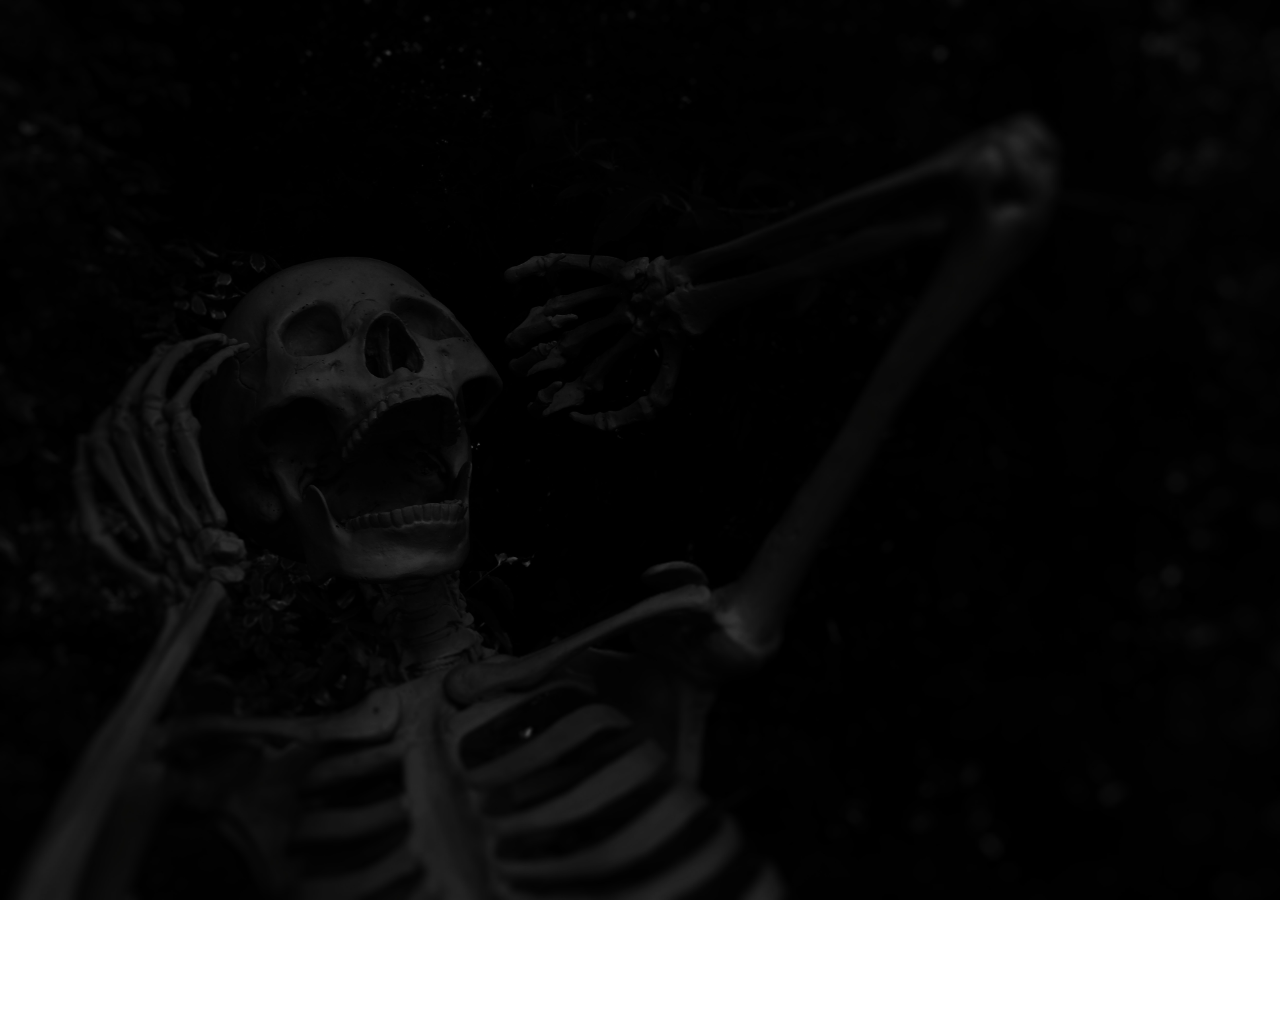
<file: index.html>
<html lang="en">

<head>
  <meta charset="UTF-8">
  <meta name="viewport" content="width=device-width, initial-scale=1.0">
  <title>Jargolin</title>
  <link rel="shortcut icon" href="img/cr.png" type="image/x-icon">
  <link href="https://cdn.jsdelivr.net/npm/bootstrap@5.3.2/dist/css/bootstrap.min.css" rel="stylesheet"
    integrity="sha384-T3c6CoIi6uLrA9TneNEoa7RxnatzjcDSCmG1MXxSR1GAsXEV/Dwwykc2MPK8M2HN" crossorigin="anonymous">
  <script src="https://cdn.jsdelivr.net/npm/bootstrap@5.3.2/dist/js/bootstrap.bundle.min.js"
    integrity="sha384-C6RzsynM9kWDrMNeT87bh95OGNyZPhcTNXj1NW7RuBCsyN/o0jlpcV8Qyq46cDfL"
    crossorigin="anonymous"></script>
  <script src="js/funciones.js"></script>
  <style>
    .bodyinicio {
      background: fixed url(img/skull.jpg);
      background-size: cover;


    }

    .calavera {
      margin-top: 15vh;
      background-image: url(img/jack-removebg-preview.png);
      background-repeat: no-repeat;
      background-size: cover;
      background-position: center;
      filter: brightness(30%);
      animation: saltar 1s infinite;
      transition: all 1s;
      border-radius: 100%;
    }

    @keyframes saltar {

      0% {
        margin-top: 15vh;
        filter: brightness(100%);
      }

      10% {
        filter: brightness(30%);
      }

      20% {
        filter: brightness(100%);
      }

      30% {
        margin-top: 12vh;
        filter: brightness(30%);
      }

      50% {
        margin-top: 15vh;
      }

    }

    @keyframes brillo {

      0% {

        filter: brightness(30%);
      }

      10% {
        filter: brightness(40%);
      }

      20% {
        filter: brightness(60%);
      }

      30% {

        filter: brightness(70%);
      }

      50% {
        filter: brightness(80%);
      }

      60% {
        filter: brightness(90%);
      }

      70% {
        filter: brightness(100%);
      }

    }

    @keyframes desvanecido {

0% {

  filter: blur(0px);
}



2% {
  filter: blur(20px);
}


4% {
  filter: blur(40px);
}

6% {
  filter: blur(60px);
}

8% {
  filter: blur(80px);
}
10% {
  filter: blur(100px);
}
12% {
  filter: blur(120px);
}
14%{
  filter: blur(140px);
}
16%{
  filter: blur(160px);
}


}
    



    .calavera:hover {
      animation: brillo 1s;
      filter: brightness(100%);
      rotate: 20deg;
      transform: scale(1.1);
    }

    
audio{
  visibility: hidden;
  position: fixed;
}
  </style>
</head>

<body class="bodyinicio">
  <audio id="audio" src="sonidos/Sonido risa malvada_ZZbo7eIbTCs.mp3" controls></audio>
  <div class="container pt-5 mt-5">

    <div class="container  h-50 w-50 calavera" onclick="entrar()"></div>
  </div>

</body>

</html>
</file>
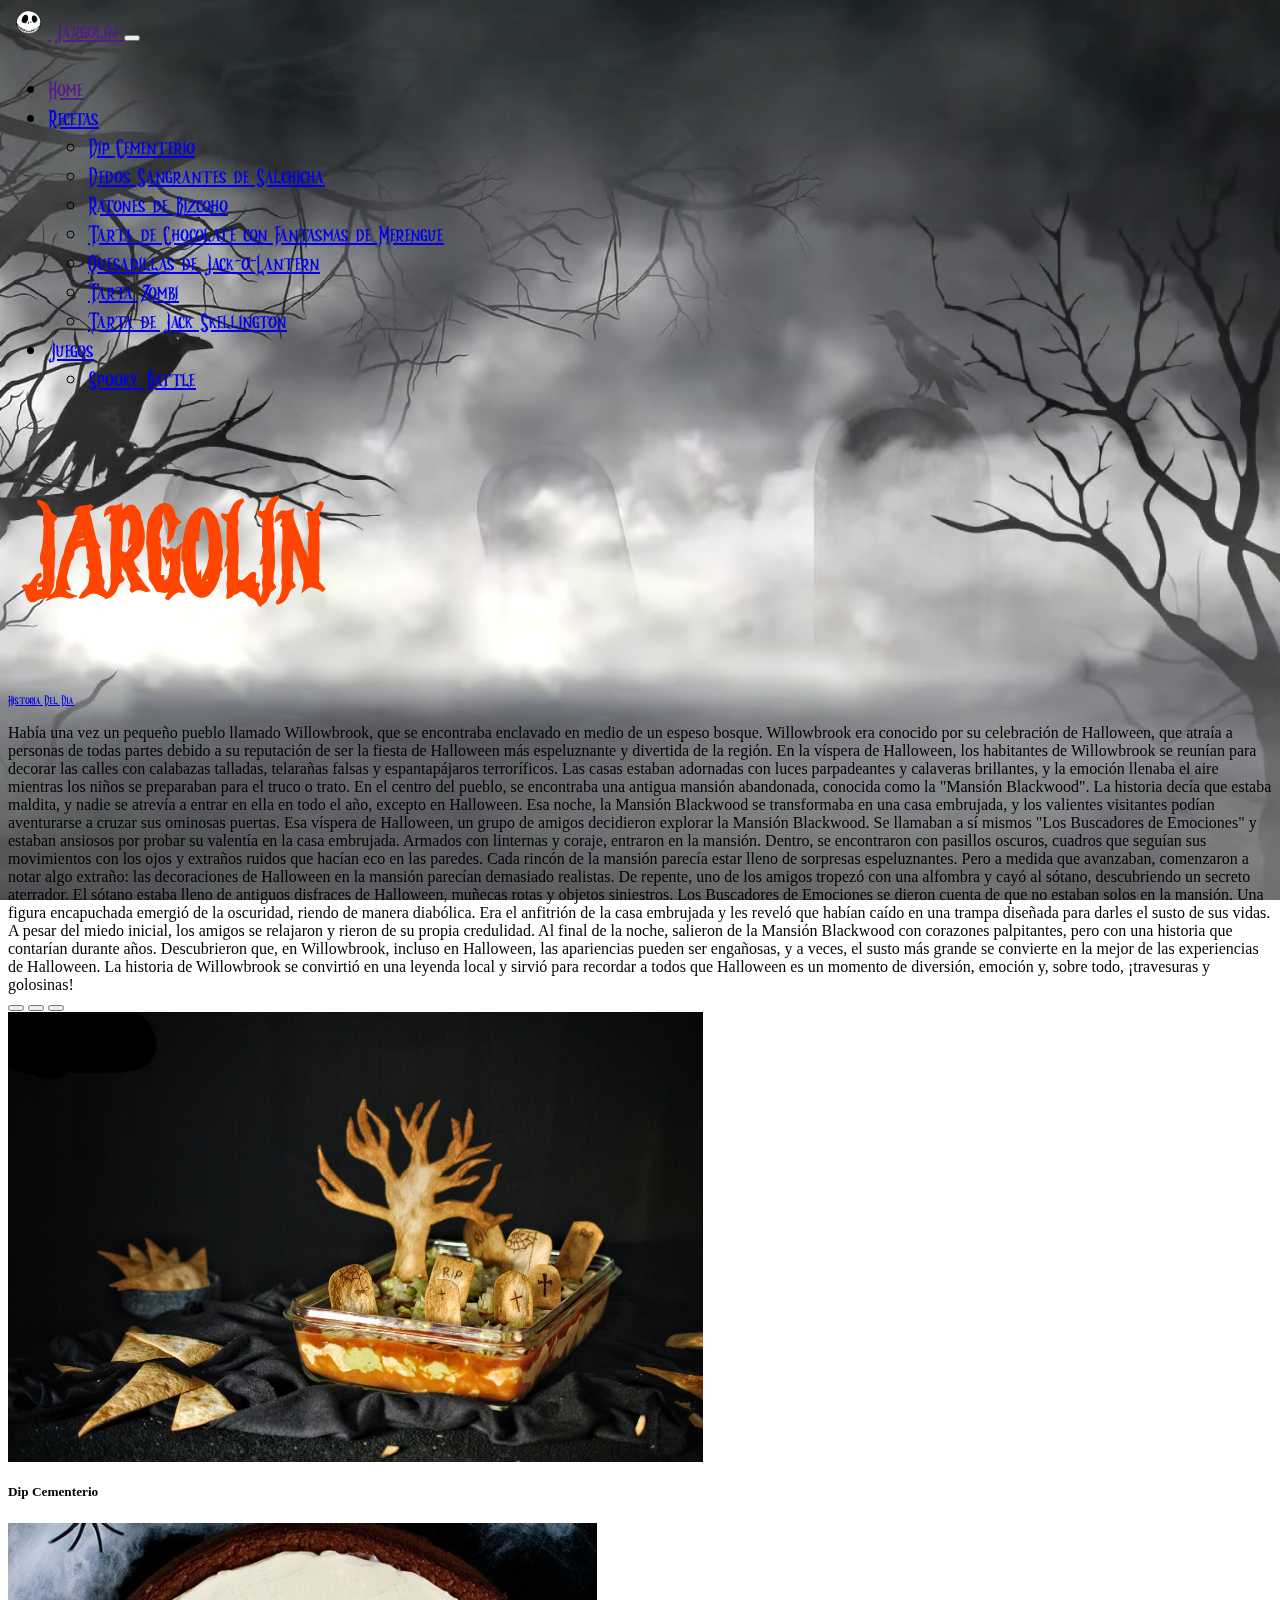
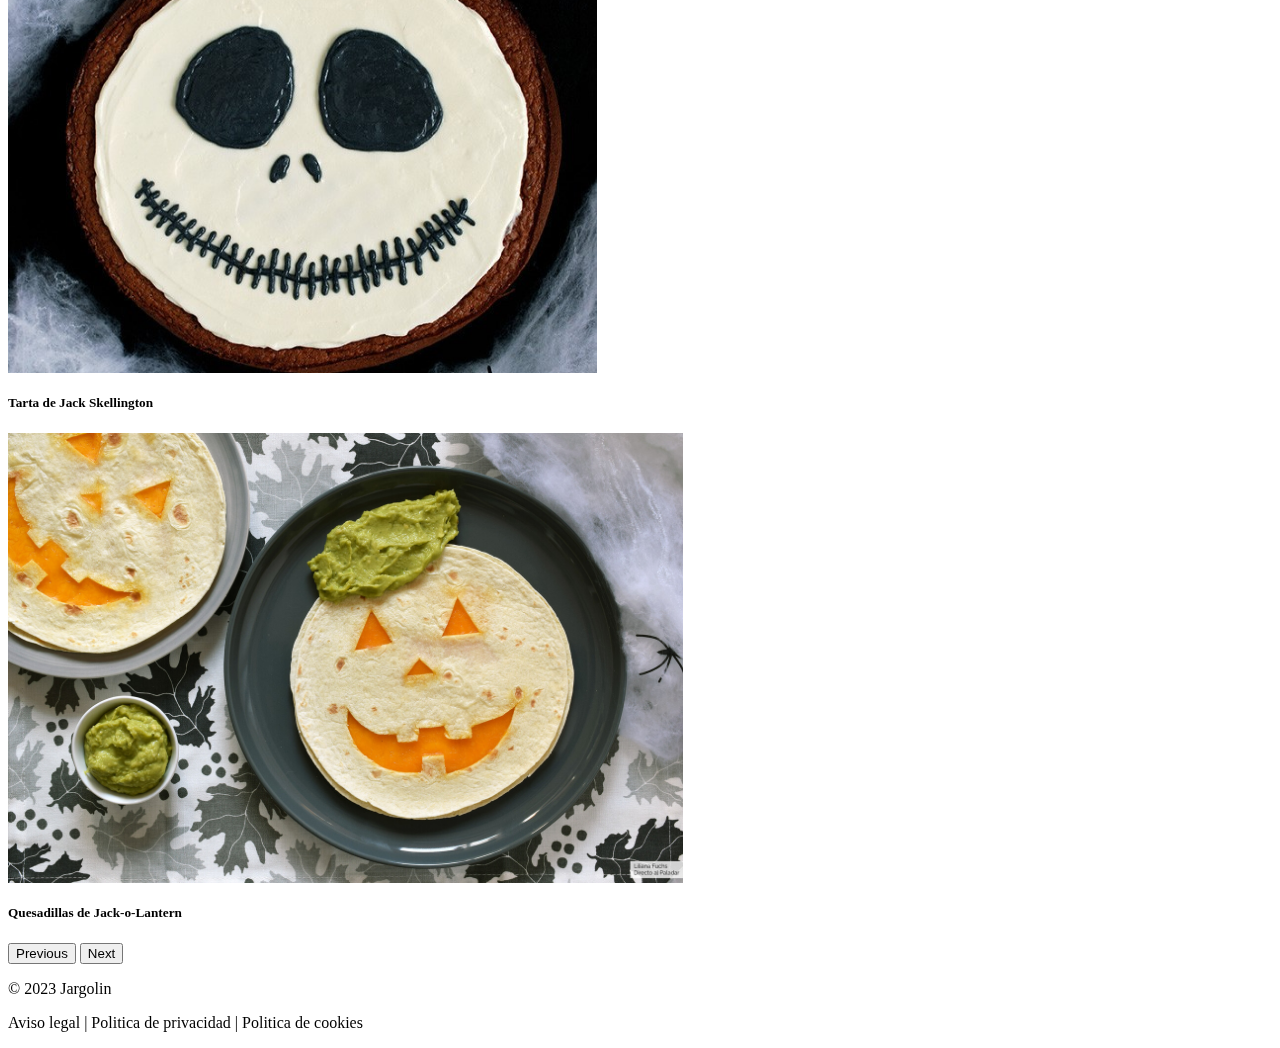
<file: html/index.html>
<html lang="en">

<head>
  <meta charset="UTF-8">
  <meta name="viewport" content="width=device-width, initial-scale=1.0">
  <title>Jargolin</title>
  <link rel="shortcut icon" href="../img/cr.png" type="image/x-icon">
  <link rel="stylesheet" href="../css/index.css">
  <link href="https://cdn.jsdelivr.net/npm/bootstrap@5.3.2/dist/css/bootstrap.min.css" rel="stylesheet"
    integrity="sha384-T3c6CoIi6uLrA9TneNEoa7RxnatzjcDSCmG1MXxSR1GAsXEV/Dwwykc2MPK8M2HN" crossorigin="anonymous">
  <script src="https://cdn.jsdelivr.net/npm/bootstrap@5.3.2/dist/js/bootstrap.bundle.min.js"
    integrity="sha384-C6RzsynM9kWDrMNeT87bh95OGNyZPhcTNXj1NW7RuBCsyN/o0jlpcV8Qyq46cDfL"
    crossorigin="anonymous"></script>
  <script src="../js/funciones.js"></script>
</head>

<body>
  <video src="../img/fondo.mp4" loop autoplay muted></video>
  <!-- Nav-->
  <nav class="navbar navbar-expand-lg bg-black navbar  border-bottom border-body fixed-top titulo1"
    data-bs-theme="dark">
    <div class="container-fluid ">
      <a class="navbar-brand " href="">
        <img src="../img/cr.png" alt="Logo" width="40" height="30" class="d-inline-block align-text-top">
        Jargolin
      </a>
      <button class="navbar-toggler" type="button" data-bs-toggle="collapse" data-bs-target="#navbarSupportedContent"
        aria-controls="navbarSupportedContent" aria-expanded="false" aria-label="Toggle navigation">
        <span class="navbar-toggler-icon"></span>
      </button>
      <div class="collapse navbar-collapse" id="navbarSupportedContent">
        <ul class="navbar-nav me-auto mb-2 mb-lg-0">
          <li class="nav-item">
            <a class="nav-link active" aria-current="page" href="">Home</a>
          </li>

          <li class="nav-item dropdown">
            <a class="nav-link dropdown-toggle" href="#" role="button" data-bs-toggle="dropdown" aria-expanded="false">
              Recetas
            </a>
            <ul class="dropdown-menu fs-5">
              <li><a class="dropdown-item" onclick="recetasmostrar()" href="#cementerio">Dip Cementerio</a></li>
              <li><a class="dropdown-item" onclick="recetasmostrar()" href="#dedos">Dedos Sangrantes de Salchicha</a>
              </li>
              <li><a class="dropdown-item" onclick="recetasmostrar()" href="#ratas">Ratones de Bizcoho</a></li>
              <li><a class="dropdown-item" onclick="recetasmostrar()" href="#tartachocolate">Tarta de Chocolate con
                  Fantasmas de Merengue</a>
              </li>
              <li><a class="dropdown-item" onclick="recetasmostrar()" href="#quesadillas">Quesadillas de Jack-o-Lantern</a></li>
              <li><a class=" dropdown-item" onclick="recetasmostrar()" href="##tartazombie">Tarta Zombi</a></li>
              <li><a class="dropdown-item" onclick="recetasmostrar()" href="#tartajack">Tarta de Jack Skellington</a>
              </li>
          </li>
        </ul>
        <li class="nav-item dropdown">
          <a class="nav-link dropdown-toggle " href="#" role="button" data-bs-toggle="dropdown" aria-expanded="false">
            Juegos
          </a>
          <ul class="dropdown-menu fs-5">
            <li><a class="dropdown-item" href="../zzJuego/Explicacion.html">Spooky Battle</a></li>
          </ul>
        </li>
      </div>
    </div>
  </nav>
  <!-- Nav-->





  <div class="titulo container-fluid mt-5 text-center">
    
      <h1 class="fff"> JARGOLIN</h1>
      </div>

  <div class="container-fluid contenido">

    <div class="container mb-3">
      <div class="row">

        <div class="col-2"></div>
        <div class="col-8  text-center">

          <p class="d-inline-flex gap-1  mt-4 text-bg-dark boton ">
            <a class="boton btn btn-warning fs-3 " data-bs-toggle="collapse" href="#collapseExample" role="button"
              aria-expanded="false" aria-controls="collapseExample">
              Historia Del Dia

            </a>
          </p>
        </div>
        <div class="col-2 "></div>

      </div>
      <div class="row">
        <div class="col-1"></div>
        <div class="col-10">
          <div class="collapse" id="collapseExample">
            <div class="card card-body text-center text-white text-bg-dark bg-opacity-75">
              Había una vez un pequeño pueblo llamado Willowbrook, que se encontraba enclavado en medio de un espeso
              bosque. Willowbrook era conocido por su celebración de Halloween, que atraía a personas de todas partes
              debido a su reputación de ser la fiesta de Halloween más espeluznante y divertida de la región.

              En la víspera de Halloween, los habitantes de Willowbrook se reunían para decorar las calles con calabazas
              talladas, telarañas falsas y espantapájaros terroríficos. Las casas estaban adornadas con luces
              parpadeantes
              y calaveras brillantes, y la emoción llenaba el aire mientras los niños se preparaban para el truco o
              trato.

              En el centro del pueblo, se encontraba una antigua mansión abandonada, conocida como la "Mansión
              Blackwood".
              La historia decía que estaba maldita, y nadie se atrevía a entrar en ella en todo el año, excepto en
              Halloween. Esa noche, la Mansión Blackwood se transformaba en una casa embrujada, y los valientes
              visitantes
              podían aventurarse a cruzar sus ominosas puertas.

              Esa víspera de Halloween, un grupo de amigos decidieron explorar la Mansión Blackwood. Se llamaban a sí
              mismos "Los Buscadores de Emociones" y estaban ansiosos por probar su valentía en la casa embrujada.
              Armados
              con linternas y coraje, entraron en la mansión.

              Dentro, se encontraron con pasillos oscuros, cuadros que seguían sus movimientos con los ojos y extraños
              ruidos que hacían eco en las paredes. Cada rincón de la mansión parecía estar lleno de sorpresas
              espeluznantes. Pero a medida que avanzaban, comenzaron a notar algo extraño: las decoraciones de Halloween
              en la mansión parecían demasiado realistas.

              De repente, uno de los amigos tropezó con una alfombra y cayó al sótano, descubriendo un secreto
              aterrador.
              El sótano estaba lleno de antiguos disfraces de Halloween, muñecas rotas y objetos siniestros. Los
              Buscadores de Emociones se dieron cuenta de que no estaban solos en la mansión.

              Una figura encapuchada emergió de la oscuridad, riendo de manera diabólica. Era el anfitrión de la casa
              embrujada y les reveló que habían caído en una trampa diseñada para darles el susto de sus vidas. A pesar
              del miedo inicial, los amigos se relajaron y rieron de su propia credulidad.

              Al final de la noche, salieron de la Mansión Blackwood con corazones palpitantes, pero con una historia
              que
              contarían durante años. Descubrieron que, en Willowbrook, incluso en Halloween, las apariencias pueden ser
              engañosas, y a veces, el susto más grande se convierte en la mejor de las experiencias de Halloween.

              La historia de Willowbrook se convirtió en una leyenda local y sirvió para recordar a todos que Halloween
              es
              un momento de diversión, emoción y, sobre todo, ¡travesuras y golosinas!
            </div>
          </div>
        </div>
        <div class="col-1 "></div>
      </div>
    </div>






    <div class="container ">
      <div class="row">
        <div class="col-2"></div>
        <div class="col-8">

          <div id="carouselExampleCaptions" class="carousel slide ">
            <div class="carousel-indicators">
              <button type="button" data-bs-target="#carouselExampleCaptions" data-bs-slide-to="0" class="active"
                aria-current="true" aria-label="Slide 1"></button>
              <button type="button" data-bs-target="#carouselExampleCaptions" data-bs-slide-to="1"
                aria-label="Slide 2"></button>
              <button type="button" data-bs-target="#carouselExampleCaptions" data-bs-slide-to="2"
                aria-label="Slide 3"></button>
            </div>
            <div class="carousel-inner fotos click" onclick="recetasmostrar()">
              <div class="carousel-item active">
                <img src="../img/cementerio.jpg" class="d-block w-100 recetasimg" alt="...">
                <div class="carousel-caption d-none d-md-block">
                  <h5 class="text-white">Dip Cementerio</h5>
                </div>
              </div>
              <div class="carousel-item fotos">
                <img src="../img/tarta_jack.jpg" class="d-block w-100 recetasimg" alt="...">
                <div class="carousel-caption d-none d-md-block text-dark">
                  <h5 class="text-dark">Tarta de Jack Skellington</h5>
                </div>
              </div>
              <div class="carousel-item fotos">
                <img src="../img/1366_2000 (1).jpg" class="d-block w-100 recetasimg" alt="...">
                <div class="carousel-caption d-none d-md-block">
                  <h5>Quesadillas de Jack-o-Lantern</h5>
                </div>
              </div>
            </div>
            <button class="carousel-control-prev" type="button" data-bs-target="#carouselExampleCaptions"
              data-bs-slide="prev">
              <span class="carousel-control-prev-icon" aria-hidden="true"></span>
              <span class="visually-hidden">Previous</span>
            </button>
            <button class="carousel-control-next" type="button" data-bs-target="#carouselExampleCaptions"
              data-bs-slide="next">
              <span class="carousel-control-next-icon" aria-hidden="true"></span>
              <span class="visually-hidden">Next</span>
            </button>
          </div>
        </div>
        <div class="col-2"></div>
      </div>
    </div>


  </div>

  <div class="container recetashalloween mt-5 align-items-center">
    <div class="row  mb-5 titulo1 text-bg-dark text-center ms-3 me-3"><h3 class="text-center">Recetas</h3></div>
    <div class="row mb-5">
      <div class="col-4  ps-0" id="buhos">
        <div class="card carta" id="tarjeta" >
          <img src="../img/buhos.jpg" class="card-img-top comidas" alt="...">
          <div class="card-body bg-dark text-whitebg-dark text-white">
            <h5 class="card-title">Buhos de oreo</h5>
            <p class="card-text">¡Descubre nuestros encantadores cupcakes de búho con decoración de Oreo! 
            <div class="accordion" id="accordionExample1">
              <div class="accordion-item">
                <h2 class="accordion-header">
                  <button class="accordion-button collapsed " id="textogrande" type="button" data-bs-toggle="collapse"
                    data-bs-target="#collapseThree1" aria-expanded="false" aria-controls="collapseThree1">
                    Ingredientes
                  </button>
                </h2>
                <div id="collapseThree1" class="accordion-collapse collapse" data-bs-parent="#accordionExample1">
                  <div class="accordion-body">
                    <strong>Para 12 unidades</strong>
                    <ul>
                      <li> Harina de repostería -> 100 g</li>
                      <li>Harina integral -> 80 g</li>
                      <li>Azúcar -> 140 g</li>  
                      <li>Cacao en polvo sin azúcar -> 20 g</li>  
                      <li>Café soluble descafeinado -> 5 g</li>  
                      <li>Sal -> 3 g</li>  
                      <li>Canela molida -> 2 g</li>  
                      <li>Bicarbonato sódico una cucharadita</li> 
                      <li>Esencia de vainilla -> 5 ml</li>  
                      <li>Vinagre de manzana -> 15 ml</li>
                      <li>Aceite de girasol -> 60 g</li>
                      <li>Leche o bebida vegetal -> 100 g</li>
                      <li>Agua -> 125 g</li>
                      <li>Galletas Oreo -> 8</li>
                      <li>Crema de cacao y avellanas o chocolate fundido</li>
                      <li>Virutas de chocolate</li>
                      <li>Medallones de chocolate de colores</li>
                      <li>Almendras</li>
                      <li>Semillas de girasol</li>
                    </ul>
                  </div>
                </div>
              </div>
            </div>
          </div>
        </div>
      </div>
      <div class="col-4 ps-0" id="cementerio">
        <div class="card" id="tarjeta" >
          <img src="../img/cementerio.jpg" class="card-img-top comidas" alt="...">
          <div class="card-body bg-dark text-white">
            <h5 class="card-title">Dip Cementerio</h5>
            <p class="card-text">¡Sorprende a tus sentidos con nuestros dips de nachos en forma de cementerio!</p>
            <div class="accordion" id="accordionExample">
              <div class="accordion-item">
                <h2 class="accordion-header">
                  <button class="accordion-button collapsed " id="textogrande" type="button" data-bs-toggle="collapse"
                    data-bs-target="#collapseThree" aria-expanded="false" aria-controls="collapseThree">
                    Ingredientes
                  </button>
                </h2>
                <div id="collapseThree" class="accordion-collapse collapse" data-bs-parent="#accordionExample">
                  <div class="accordion-body">
                    <strong>Para compartir</strong>
                      <ul> 
                      <li>Frijoles cocidos -> 260 g</li>
                      <li>Creme Fraiche o crema fresca -> 250 g</li>
                      <li>Sazonador para quesadillas , burritos o tacos -> 30 g</li>  
                      <li>Salsa Tabasco unas gotas</li>  
                      <li>Aguacate maduro -> 2</li>  
                      <li>Diente de ajo -> 1</li>  
                      <li>Mayonesa -> 30 g</li>  
                      <li> Salsa mexicana -> 315 g</li> 
                      <li>Lechuga iceberg -> 1</li>  
                      <li>Tortillas de trigo -> 2</li>
                    </ul>
                  </div>
                </div>
              </div>
            </div>
          </div>
        </div>
      </div>
      <div class="col-4 ps-0" id="dedos">
        <div class="card " id="tarjeta" >
          <img src="../img/dedos.jpg" class="card-img-top comidas" alt="...">
          <div class="card-body bg-dark text-white">
            <h5 class="card-title">Dedos sangrantes</h5>
            <p class="card-text">¿Te atreves a probar la sangre? Nuestros Dedos Sangrantes de Salchicha son el aperitivo perfecto</p>
            <div class="accordion" id="accordionExample">
              <div class="accordion-item">
                <h2 class="accordion-header">
                  <button class="accordion-button collapsed  "id="textogrande"  type="button" data-bs-toggle="collapse"
                    data-bs-target="#collapseThree2" aria-expanded="false" aria-controls="collapseThree2">
                    Ingredientes
                  </button>
                </h2>
                <div id="collapseThree2" class="accordion-collapse collapse" data-bs-parent="#accordionExample">
                  <div class="accordion-body">
                    <strong>Para 4 personas</strong>
                    <ul>
                      <li>Salchichas Frankfurt -> 1 paquete</li>
                      <li>Almendras laminadas</li>
                      <li>Ketchup</li>  
                    </ul>
                  </div>
                </div>
              </div>
            </div>
          </div>
        </div>
      </div>
    </div>
    <div class="row mb-5">
      <div class="col-4 ps-0" id="quesadillas">
        <div class="card" id="tarjeta" >
          <img src="../img/1366_2000 (1).jpg" class="card-img-top comidas" alt="...">
          <div class="card-body bg-dark text-white">
            <h5 class="card-title">Quesadillas de Jack</h5>
            <p class="card-text">¡Ilumina tu paladar con nuestras Quesadillas </p>
            <div class="accordion" id="accordionExample">
              <div class="accordion-item">
                <h2 class="accordion-header">
                  <button class="accordion-button collapsed " id="textogrande" type="button" data-bs-toggle="collapse"
                    data-bs-target="#collapseThree3" aria-expanded="false" aria-controls="collapseThree3">
                    Ingredientes
                  </button>
                </h2>
                <div id="collapseThree3" class="accordion-collapse collapse" data-bs-parent="#accordionExample">
                  <div class="accordion-body">
                    <strong>Para 2 personas</strong>
                    <ul>
                      <li>Tortillas de harina -> 4</li>
                      <li>Queso Cheddar rallado</li>
                      <li>Aceite de oliva virgen extra para engrasar la sartén</li>  
                      <li>Guacamole casero para servir</li>
                    </ul>
                  </div>
                </div>
              </div>
            </div>
          </div>
        </div>
      </div>
      <div class="col-4 ps-0" id="ratas">
        <div class="card" id="tarjeta" >
          <img src="../img/ratas.jpg" class="card-img-top comidas" alt="...">
          <div class="card-body bg-dark text-white">
            <h5 class="card-title">Ratas</h5>
            <p class="card-text">Ratas totalmente escalofriantes para las reuniones de halloween </p>
            <div class="accordion" id="accordionExample">
              <div class="accordion-item">
                <h2 class="accordion-header">
                  <button class="accordion-button collapsed " id="textogrande" type="button" data-bs-toggle="collapse"
                    data-bs-target="#collapseThree4" aria-expanded="false" aria-controls="collapseThree4">
                    Ingredientes
                  </button>
                </h2>
                <div id="collapseThree4" class="accordion-collapse collapse" data-bs-parent="#accordionExample">
                  <div class="accordion-body">
                    <strong>Para 8 Ratones</strong>
                    <ul>
                      <li>Chocolate con leche -> 50 g</li>
                      <li>Galletas Oreo o similares -> 300 g</li>
                      <li>Crême frâiche o nata espesa -> 100 ml</li>  
                      <li>Almendras</li>  
                      <li>Bolitas de azúcar</li>  
                      <li>Regaliz negro para la decoración</li>  
                    </ul>
                  </div>
                </div>
              </div>
            </div>
          </div>
        </div>
      </div>
      <div class="col-4 ps-0" id="tartajack">
        <div class="card" id="tarjeta" >
          <img src="../img/tarta_jack.jpg" class="card-img-top comidas" alt="...">
          <div class="card-body bg-dark text-white">
            <h5 class="card-title">Tarta de Jack Skellington</h5>
            <p class="card-text">!Muere del delicioso sabor con la tarta de jack¡</p>
            <div class="accordion" id="accordionExample">
              <div class="accordion-item">
                <h2 class="accordion-header">
                  <button class="accordion-button collapsed " id="textogrande" type="button" data-bs-toggle="collapse"
                    data-bs-target="#collapseThree5" aria-expanded="false" aria-controls="collapseThree5">
                    Ingredientes
                  </button>
                </h2>
                <div id="collapseThree5" class="accordion-collapse collapse" data-bs-parent="#accordionExample">
                  <div class="accordion-body">
                    <strong>Para 1 unidades</strong> 
                    <ul>
                      <li>Harina de repostería -> 70 g</li>
                      <li>Cacao en polvo -> 25 g</li>
                      <li>Sal una pizca</li>  
                      <li>Mantequilla sin sal -> 75</li>  
                      <li>Esencia de vainilla -> 2 ml</li>  
                      <li>Azúcar -> 75 g</li>  
                      <li>Queso crema -> 200 g</li>  
                      <li>Azúcar glasé -> 50 g</li> 
                      <li>Colorante alimentario negro</li>  
                    </ul>
                  </div>
                </div>
              </div>
            </div>
          </div>
        </div>
      </div>
    </div>
    <div class="row mb-5">
      <div class="col-4 ps-0" id="tartazombie">
        <div class="card " id="tarjeta" >
          <img src="../img/tarta_zombie.jpg" class="card-img-top comidas" alt="...">
          <div class="card-body bg-dark text-white">
            <h5 class="card-title">Tarta Zombie</h5>
            <p class="card-text">Una tarta totalmente sedienta de comerte, cometela antes que ella a ti</p>
            <div class="accordion" id="accordionExample">
              <div class="accordion-item">
                <h2 class="accordion-header">
                  <button class="accordion-button collapsed " id="textogrande" type="button" data-bs-toggle="collapse"
                    data-bs-target="#collapseThree6" aria-expanded="false" aria-controls="collapseThree6">
                    Ingredientes
                  </button>
                </h2>
                <div id="collapseThree6" class="accordion-collapse collapse" data-bs-parent="#accordionExample">
                  <div class="accordion-body">
                    <strong> Para 6 personas</strong> 
                    <ul>
                      <li>Masa o pasta brisa -> 2 láminas</li>
                      <li>Mermelada de fresa -> 1 bote</li>
                      <li>Yema de huevo -> 1</li>  
                    </ul>
                  </div>
                </div>
              </div>
            </div>
          </div>
        </div>

      </div>

      <div class="col-4 ps-0" id="tartachocolate">
        <div class="card" id="tarjeta" >
          <img src="../img/fantasmas.jpg" class="card-img-top comidas" alt="...">
          <div class="card-body bg-dark text-white">
            <h5 class="card-title">Tarta de chocolate</h5>
            <p class="card-text">Tenebrosos y espeluznantes fantasma en tu interior pruebalo</p>
            <div class="accordion" id="accordionExample">
              <div class="accordion-item">
                <h2 class="accordion-header">
                  <button class="accordion-button collapsed " id="textogrande" type="button" data-bs-toggle="collapse"
                    data-bs-target="#collapseThree7" aria-expanded="false" aria-controls="collapseThree7">
                    Ingredientes
                  </button>
                </h2>
                <div id="collapseThree7" class="accordion-collapse collapse" data-bs-parent="#accordionExample">
                  <div class="accordion-body">
                    <strong>Para 6 personas</strong> 
                    <ul>
                    <li>Mantequilla -> 115 g</li>
                    <li>Azúcar -> 150 g</li>
                    <li>Azúcar moreno -> 60 g</li>
                    <li>Huevos -> 3</li>
                    <li>Harina de repostería -> 120 g</li>
                    <li>Chocolate negro troceado -> 140 g</li>
                    <li>Cacao en polvo (sin azúcar) cucharadas -> 2</li>
                    <li>Chocolate negro troceado (para la ganache) -> 200 g</li>
                    <li>Nata líquida para montar (para la ganache) > 200 g</li>
                    <li>Clara de huevo (para los fantasmas) -> 4</li>
                    <li>Azúcar (para los fantasmas) -> 200 g</li>
                    <li>Cremor tártaro cucharadita (para los fantasmas) -> 0.25</li>
                    <li>Perlas de chocolate (para los fantasmas)</li>
                    </ul>
                  </div>
                </div>
              </div>
            </div>
          </div>
        </div>

      </div>



    </div>
    <div class="container text-center mb-5 titulo1 text-bg-dark">. . .</div>
  </div>

    <div class="container-fluid text-white text-center mt-5">
      <div class="row"></div>
      <div class="row">
        <P> © 2023 Jargolin</P>
        <p>Aviso legal | Politica de privacidad | Politica de cookies</p>
      </div>
    </div>
    

</body>

</html>
</file>
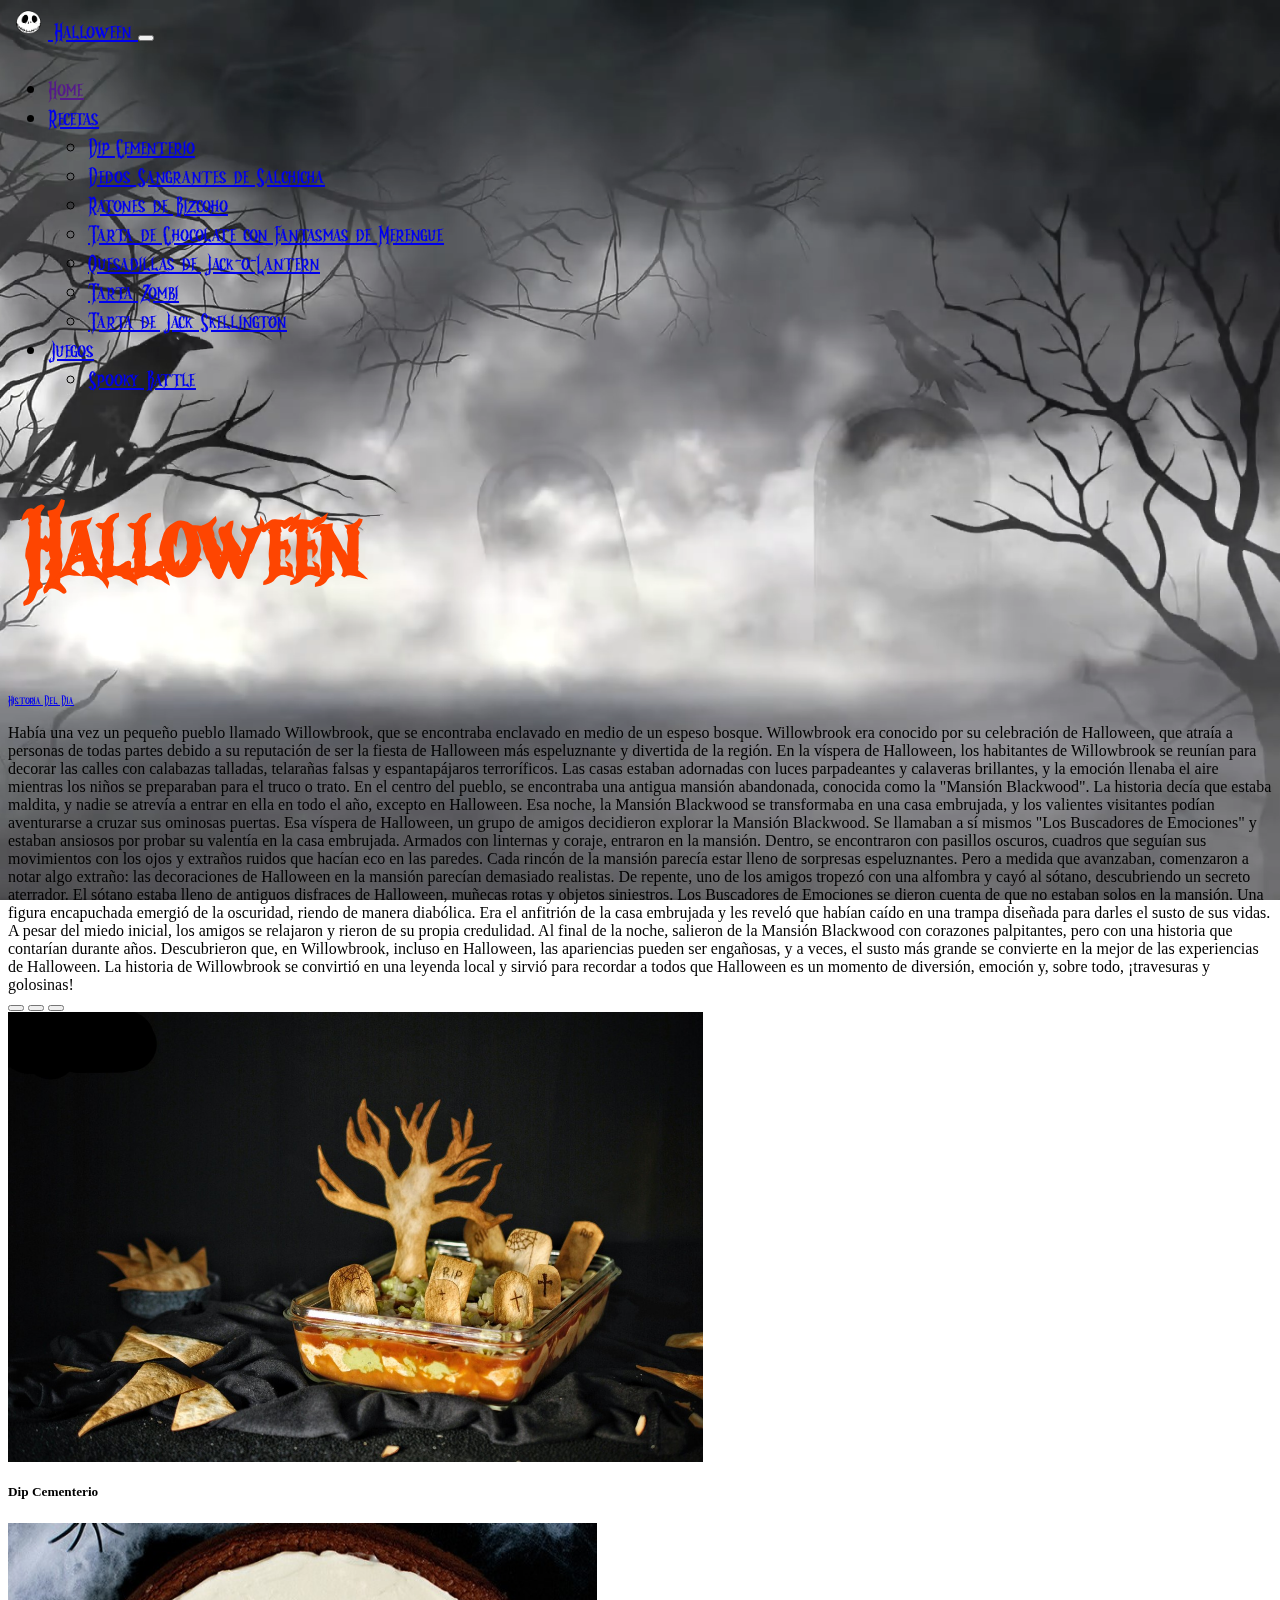
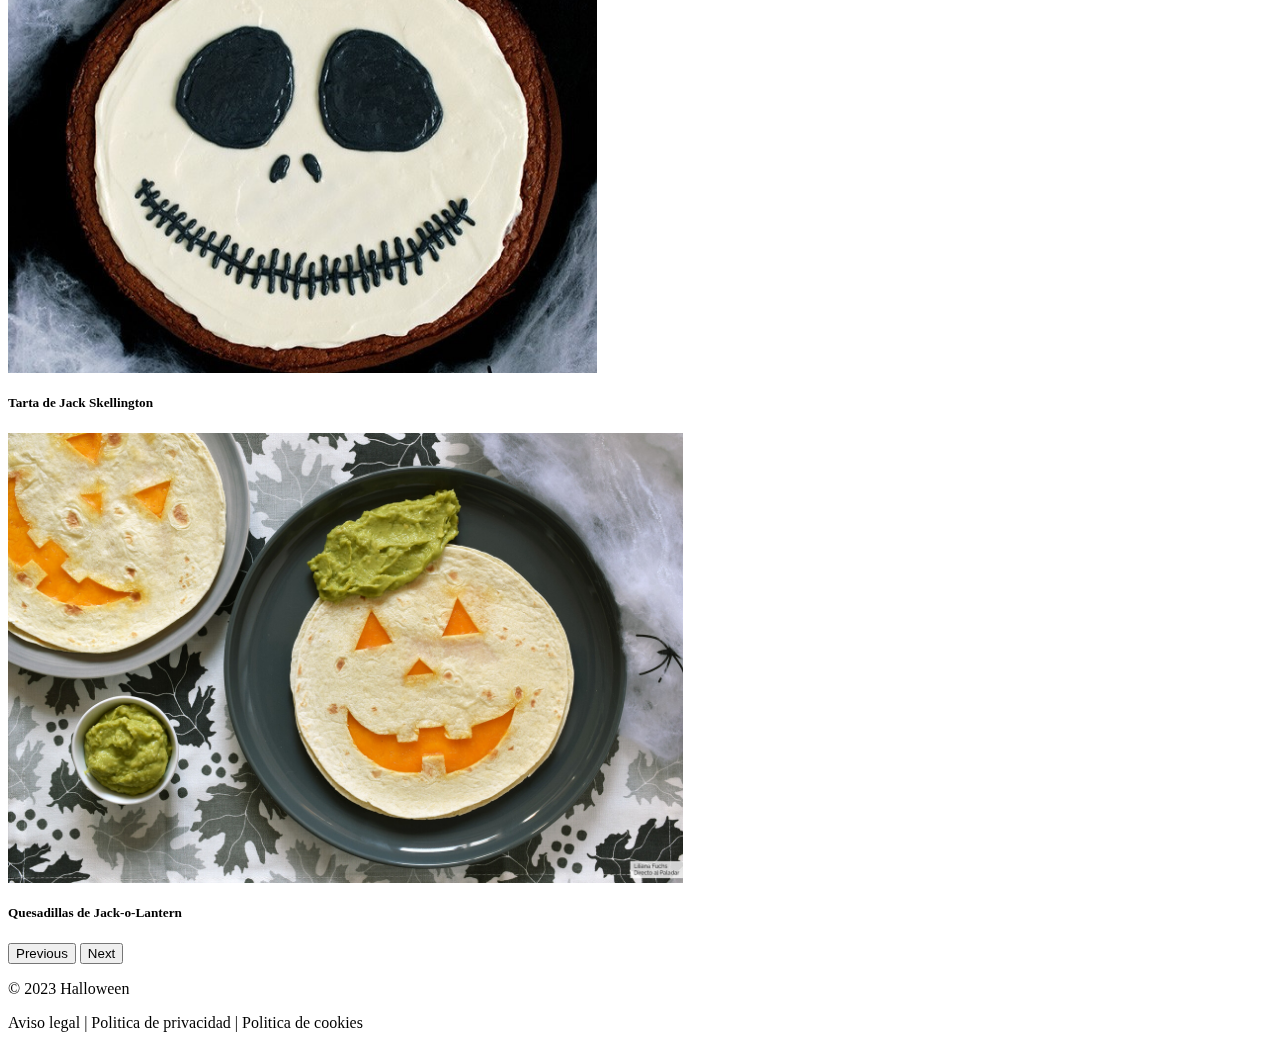
<file: html/inicio.html>
<html lang="en">

<head>
  <meta charset="UTF-8">
  <meta name="viewport" content="width=device-width, initial-scale=1.0">
  <title>Halloween</title>
  <link rel="shortcut icon" href="../img/cr.png" type="image/x-icon">
  <link rel="stylesheet" href="../css/index.css">
  <link href="https://cdn.jsdelivr.net/npm/bootstrap@5.3.2/dist/css/bootstrap.min.css" rel="stylesheet"
    integrity="sha384-T3c6CoIi6uLrA9TneNEoa7RxnatzjcDSCmG1MXxSR1GAsXEV/Dwwykc2MPK8M2HN" crossorigin="anonymous">
  <script src="https://cdn.jsdelivr.net/npm/bootstrap@5.3.2/dist/js/bootstrap.bundle.min.js"
    integrity="sha384-C6RzsynM9kWDrMNeT87bh95OGNyZPhcTNXj1NW7RuBCsyN/o0jlpcV8Qyq46cDfL"
    crossorigin="anonymous"></script>
  <script src="../js/funciones.js"></script>
</head>

<body onload="musica()">
  <audio id="audio" src="../sonidos/Michael Myers Theme Halloween (RINGTONE)_wxxbXEphAjw.mp3" controls loop></audio>
  <video src="../img/fondo.mp4" loop autoplay muted></video>
  <!-- Nav -->
  <nav class="navbar navbar-expand-lg bg-black navbar  border-bottom border-body fixed-top titulo1"
    data-bs-theme="dark">
    <div class="container-fluid ">
      <a class="navbar-brand " href="../index.html">
        <img src="../img/cr.png" alt="Logo" width="40" height="30" class="d-inline-block align-text-top">
        Halloween
      </a>
      <button class="navbar-toggler" type="button" data-bs-toggle="collapse" data-bs-target="#navbarSupportedContent"
        aria-controls="navbarSupportedContent" aria-expanded="false" aria-label="Toggle navigation">
        <span class="navbar-toggler-icon"></span>
      </button>
      <div class="collapse navbar-collapse" id="navbarSupportedContent">
        <ul class="navbar-nav me-auto mb-2 mb-lg-0">
          <li class="nav-item">
            <a class="nav-link active" aria-current="page" href="">Home</a>
          </li>

          <li class="nav-item dropdown">
            <a class="nav-link dropdown-toggle" href="#" role="button" data-bs-toggle="dropdown" aria-expanded="false">
              Recetas
            </a>
            <ul class="dropdown-menu fs-5">
              <li><a class="dropdown-item" onclick="recetasmostrar()" href="#cementerio">Dip Cementerio</a></li>
              <li><a class="dropdown-item" onclick="recetasmostrar()" href="#dedos">Dedos Sangrantes de Salchicha</a>
              </li>
              <li><a class="dropdown-item" onclick="recetasmostrar()" href="#ratas">Ratones de Bizcoho</a></li>
              <li><a class="dropdown-item" onclick="recetasmostrar()" href="#tartachocolate">Tarta de Chocolate con
                  Fantasmas de Merengue</a>
              </li>
              <li><a class="dropdown-item" onclick="recetasmostrar()" href="#quesadillas">Quesadillas de Jack-o-Lantern</a></li>
              <li><a class=" dropdown-item" onclick="recetasmostrar()" href="##tartazombie">Tarta Zombi</a></li>
              <li><a class="dropdown-item" onclick="recetasmostrar()" href="#tartajack">Tarta de Jack Skellington</a>
              </li>
          </li>
        </ul>
        <li class="nav-item dropdown">
          <a class="nav-link dropdown-toggle " href="#" role="button" data-bs-toggle="dropdown" aria-expanded="false">
            Juegos
          </a>
          <ul class="dropdown-menu fs-5">
            <li><a class="dropdown-item" href="../zzJuego/Explicacion.html">Spooky Battle</a></li>
          </ul>
        </li>
      </div>
    </div>
  </nav>
  <!-- Nav-->





  <div class="titulo container-fluid mt-5 text-center">
    
      <h1 class="fff"> Halloween</h1>
      </div>

  <div class="container-fluid contenido">

    <div class="container mb-3">
      <div class="row">

        <div class="col-2"></div>
        <div class="col-8  text-center">

          <p class="d-inline-flex gap-1  mt-4 text-bg-dark boton ">
            <a class="boton btn btn-warning fs-3 " data-bs-toggle="collapse" href="#collapseExample" role="button"
              aria-expanded="false" aria-controls="collapseExample">
              Historia Del Dia

            </a>
          </p>
        </div>
        <div class="col-2 "></div>

      </div>
      <div class="row">
        <div class="col-1"></div>
        <div class="col-10">
          <div class="collapse" id="collapseExample">
            <div class="card card-body text-center text-white text-bg-dark bg-opacity-75">
              Había una vez un pequeño pueblo llamado Willowbrook, que se encontraba enclavado en medio de un espeso
              bosque. Willowbrook era conocido por su celebración de Halloween, que atraía a personas de todas partes
              debido a su reputación de ser la fiesta de Halloween más espeluznante y divertida de la región.

              En la víspera de Halloween, los habitantes de Willowbrook se reunían para decorar las calles con calabazas
              talladas, telarañas falsas y espantapájaros terroríficos. Las casas estaban adornadas con luces
              parpadeantes
              y calaveras brillantes, y la emoción llenaba el aire mientras los niños se preparaban para el truco o
              trato.

              En el centro del pueblo, se encontraba una antigua mansión abandonada, conocida como la "Mansión
              Blackwood".
              La historia decía que estaba maldita, y nadie se atrevía a entrar en ella en todo el año, excepto en
              Halloween. Esa noche, la Mansión Blackwood se transformaba en una casa embrujada, y los valientes
              visitantes
              podían aventurarse a cruzar sus ominosas puertas.

              Esa víspera de Halloween, un grupo de amigos decidieron explorar la Mansión Blackwood. Se llamaban a sí
              mismos "Los Buscadores de Emociones" y estaban ansiosos por probar su valentía en la casa embrujada.
              Armados
              con linternas y coraje, entraron en la mansión.

              Dentro, se encontraron con pasillos oscuros, cuadros que seguían sus movimientos con los ojos y extraños
              ruidos que hacían eco en las paredes. Cada rincón de la mansión parecía estar lleno de sorpresas
              espeluznantes. Pero a medida que avanzaban, comenzaron a notar algo extraño: las decoraciones de Halloween
              en la mansión parecían demasiado realistas.

              De repente, uno de los amigos tropezó con una alfombra y cayó al sótano, descubriendo un secreto
              aterrador.
              El sótano estaba lleno de antiguos disfraces de Halloween, muñecas rotas y objetos siniestros. Los
              Buscadores de Emociones se dieron cuenta de que no estaban solos en la mansión.

              Una figura encapuchada emergió de la oscuridad, riendo de manera diabólica. Era el anfitrión de la casa
              embrujada y les reveló que habían caído en una trampa diseñada para darles el susto de sus vidas. A pesar
              del miedo inicial, los amigos se relajaron y rieron de su propia credulidad.

              Al final de la noche, salieron de la Mansión Blackwood con corazones palpitantes, pero con una historia
              que
              contarían durante años. Descubrieron que, en Willowbrook, incluso en Halloween, las apariencias pueden ser
              engañosas, y a veces, el susto más grande se convierte en la mejor de las experiencias de Halloween.

              La historia de Willowbrook se convirtió en una leyenda local y sirvió para recordar a todos que Halloween
              es
              un momento de diversión, emoción y, sobre todo, ¡travesuras y golosinas!
            </div>
          </div>
        </div>
        <div class="col-1 "></div>
      </div>
    </div>






    <div class="container ">
      <div class="row">
        <div class="col-2"></div>
        <div class="col-8">

          <div id="carouselExampleCaptions" class="carousel slide ">
            <div class="carousel-indicators">
              <button type="button" data-bs-target="#carouselExampleCaptions" data-bs-slide-to="0" class="active"
                aria-current="true" aria-label="Slide 1"></button>
              <button type="button" data-bs-target="#carouselExampleCaptions" data-bs-slide-to="1"
                aria-label="Slide 2"></button>
              <button type="button" data-bs-target="#carouselExampleCaptions" data-bs-slide-to="2"
                aria-label="Slide 3"></button>
            </div>
            <div class="carousel-inner fotos click" onclick="recetasmostrar()">
              <div class="carousel-item active">
                <img src="../img/cementerio.jpg" class="d-block w-100 recetasimg" alt="...">
                <div class="carousel-caption d-none d-md-block">
                  <h5 class="text-white">Dip Cementerio</h5>
                </div>
              </div>
              <div class="carousel-item fotos">
                <img src="../img/tarta_jack.jpg" class="d-block w-100 recetasimg" alt="...">
                <div class="carousel-caption d-none d-md-block text-dark">
                  <h5 class="text-dark">Tarta de Jack Skellington</h5>
                </div>
              </div>
              <div class="carousel-item fotos">
                <img src="../img/1366_2000 (1).jpg" class="d-block w-100 recetasimg" alt="...">
                <div class="carousel-caption d-none d-md-block">
                  <h5>Quesadillas de Jack-o-Lantern</h5>
                </div>
              </div>
            </div>
            <button class="carousel-control-prev" type="button" data-bs-target="#carouselExampleCaptions"
              data-bs-slide="prev">
              <span class="carousel-control-prev-icon" aria-hidden="true"></span>
              <span class="visually-hidden">Previous</span>
            </button>
            <button class="carousel-control-next" type="button" data-bs-target="#carouselExampleCaptions"
              data-bs-slide="next">
              <span class="carousel-control-next-icon" aria-hidden="true"></span>
              <span class="visually-hidden">Next</span>
            </button>
          </div>
        </div>
        <div class="col-2"></div>
      </div>
    </div>


  </div>

  <div class="container recetashalloween mt-5 align-items-center">
    <div class="row  mb-5 titulo1 text-bg-dark text-center ms-3 me-3"><h3 class="text-center">Recetas</h3></div>
    <div class="row mb-5">
      <div class="col-4  ps-0" id="buhos">
        <div class="card carta" id="tarjeta" >
          <img src="../img/buhos.jpg" class="card-img-top comidas" alt="...">
          <div class="card-body bg-dark text-whitebg-dark text-white">
            <h5 class="card-title">Buhos de oreo</h5>
            <p class="card-text">¡Descubre nuestros encantadores cupcakes de búho con decoración de Oreo! 
            <div class="accordion" id="accordionExample1">
              <div class="accordion-item">
                <h2 class="accordion-header">
                  <button class="accordion-button collapsed " id="textogrande" type="button" data-bs-toggle="collapse"
                    data-bs-target="#collapseThree1" aria-expanded="false" aria-controls="collapseThree1">
                    Ingredientes
                  </button>
                </h2>
                <div id="collapseThree1" class="accordion-collapse collapse" data-bs-parent="#accordionExample1">
                  <div class="accordion-body">
                    <strong>Para 12 unidades</strong>
                    <ul class="paddingRecetas">
                      <li> Harina de repostería -> 100 g</li>
                      <li>Harina integral -> 80 g</li>
                      <li>Azúcar -> 140 g</li>  
                      <li>Cacao en polvo sin azúcar -> 20 g</li>  
                      <li>Café soluble descafeinado -> 5 g</li>  
                      <li>Sal -> 3 g</li>  
                      <li>Canela molida -> 2 g</li>  
                      <li>Bicarbonato sódico una cucharadita</li> 
                      <li>Esencia de vainilla -> 5 ml</li>  
                      <li>Vinagre de manzana -> 15 ml</li>
                      <li>Aceite de girasol -> 60 g</li>
                      <li>Leche o bebida vegetal -> 100 g</li>
                      <li>Agua -> 125 g</li>
                      <li>Galletas Oreo -> 8</li>
                      <li>Crema de cacao y avellanas o chocolate fundido</li>
                      <li>Virutas de chocolate</li>
                      <li>Medallones de chocolate de colores</li>
                      <li>Almendras</li>
                      <li>Semillas de girasol</li>
                    </ul>
                  </div>
                </div>
              </div>
            </div>
          </div>
        </div>
      </div>
      <div class="col-4 ps-0" id="cementerio">
        <div class="card" id="tarjeta" >
          <img src="../img/cementerio.jpg" class="card-img-top comidas" alt="...">
          <div class="card-body bg-dark text-white">
            <h5 class="card-title">Dip Cementerio</h5>
            <p class="card-text">¡Sorprende a tus sentidos con nuestros dips de nachos en forma de cementerio!</p>
            <div class="accordion" id="accordionExample">
              <div class="accordion-item">
                <h2 class="accordion-header">
                  <button class="accordion-button collapsed " id="textogrande" type="button" data-bs-toggle="collapse"
                    data-bs-target="#collapseThree" aria-expanded="false" aria-controls="collapseThree">
                    Ingredientes
                  </button>
                </h2>
                <div id="collapseThree" class="accordion-collapse collapse" data-bs-parent="#accordionExample">
                  <div class="accordion-body">
                    <strong>Para compartir</strong>
                      <ul class="paddingRecetas"> 
                      <li>Frijoles cocidos -> 260 g</li>
                      <li>Creme Fraiche o crema fresca -> 250 g</li>
                      <li>Sazonador para quesadillas , burritos o tacos -> 30 g</li>  
                      <li>Salsa Tabasco unas gotas</li>  
                      <li>Aguacate maduro -> 2</li>  
                      <li>Diente de ajo -> 1</li>  
                      <li>Mayonesa -> 30 g</li>  
                      <li> Salsa mexicana -> 315 g</li> 
                      <li>Lechuga iceberg -> 1</li>  
                      <li>Tortillas de trigo -> 2</li>
                    </ul>
                  </div>
                </div>
              </div>
            </div>
          </div>
        </div>
      </div>
      <div class="col-4 ps-0" id="dedos">
        <div class="card " id="tarjeta" >
          <img src="../img/dedos.jpg" class="card-img-top comidas" alt="...">
          <div class="card-body bg-dark text-white">
            <h5 class="card-title">Dedos sangrantes</h5>
            <p class="card-text">¿Te atreves a probar la sangre? Nuestros Dedos Sangrantes de Salchicha fresca</p>
            <div class="accordion" id="accordionExample">
              <div class="accordion-item">
                <h2 class="accordion-header">
                  <button class="accordion-button collapsed  "id="textogrande"  type="button" data-bs-toggle="collapse"
                    data-bs-target="#collapseThree2" aria-expanded="false" aria-controls="collapseThree2">
                    Ingredientes
                  </button>
                </h2>
                <div id="collapseThree2" class="accordion-collapse collapse" data-bs-parent="#accordionExample">
                  <div class="accordion-body">
                    <strong>Para 4 personas</strong>
                    <ul class="paddingRecetas">
                      <li>Salchichas Frankfurt -> 1 paquete</li>
                      <li>Almendras laminadas</li>
                      <li>Ketchup</li>  
                    </ul>
                  </div>
                </div>
              </div>
            </div>
          </div>
        </div>
      </div>
    </div>
    <div class="row mb-5">
      <div class="col-4 ps-0" id="quesadillas">
        <div class="card" id="tarjeta" >
          <img src="../img/1366_2000 (1).jpg" class="card-img-top comidas" alt="...">
          <div class="card-body bg-dark text-white">
            <h5 class="card-title">Quesadillas de Jack</h5>
            <p class="card-text">¡Ilumina tu paladar con nuestras Quesadillas </p>
            <div class="accordion" id="accordionExample">
              <div class="accordion-item">
                <h2 class="accordion-header">
                  <button class="accordion-button collapsed " id="textogrande" type="button" data-bs-toggle="collapse"
                    data-bs-target="#collapseThree3" aria-expanded="false" aria-controls="collapseThree3">
                    Ingredientes
                  </button>
                </h2>
                <div id="collapseThree3" class="accordion-collapse collapse" data-bs-parent="#accordionExample">
                  <div class="accordion-body">
                    <strong>Para 2 personas</strong>
                    <ul class="paddingRecetas">
                      <li>Tortillas de harina -> 4</li>
                      <li>Queso Cheddar rallado</li>
                      <li>Aceite de oliva virgen extra para engrasar la sartén</li>  
                      <li>Guacamole casero para servir</li>
                    </ul>
                  </div>
                </div>
              </div>
            </div>
          </div>
        </div>
      </div>
      <div class="col-4 ps-0" id="ratas">
        <div class="card" id="tarjeta" >
          <img src="../img/ratas.jpg" class="card-img-top comidas" alt="...">
          <div class="card-body bg-dark text-white">
            <h5 class="card-title">Ratas comilonas </h5>
            <p class="card-text">Ratas totalmente escalofriantes</p>
            <div class="accordion" id="accordionExample">
              <div class="accordion-item">
                <h2 class="accordion-header">
                  <button class="accordion-button collapsed " id="textogrande" type="button" data-bs-toggle="collapse"
                    data-bs-target="#collapseThree4" aria-expanded="false" aria-controls="collapseThree4">
                    Ingredientes
                  </button>
                </h2>
                <div id="collapseThree4" class="accordion-collapse collapse" data-bs-parent="#accordionExample">
                  <div class="accordion-body">
                    <strong>Para 8 Ratones</strong>
                    <ul class="paddingRecetas">
                      <li>Chocolate con leche -> 50 g</li>
                      <li>Galletas Oreo o similares -> 300 g</li>
                      <li>Crême frâiche o nata espesa -> 100 ml</li>  
                      <li>Almendras</li>  
                      <li>Bolitas de azúcar</li>  
                      <li>Regaliz negro para la decoración</li>  
                    </ul>
                  </div>
                </div>
              </div>
            </div>
          </div>
        </div>
      </div>
      <div class="col-4 ps-0" id="tartajack">
        <div class="card" id="tarjeta" >
          <img src="../img/tarta_jack.jpg" class="card-img-top comidas" alt="...">
          <div class="card-body bg-dark text-white">
            <h5 class="card-title">Tarta de Jack Skellington</h5>
            <p class="card-text">!Muere del delicioso sabor con la tarta de jack¡</p>
            <div class="accordion" id="accordionExample">
              <div class="accordion-item">
                <h2 class="accordion-header">
                  <button class="accordion-button collapsed " id="textogrande" type="button" data-bs-toggle="collapse"
                    data-bs-target="#collapseThree5" aria-expanded="false" aria-controls="collapseThree5">
                    Ingredientes
                  </button>
                </h2>
                <div id="collapseThree5" class="accordion-collapse collapse" data-bs-parent="#accordionExample">
                  <div class="accordion-body">
                    <strong>Para 1 unidades</strong> 
                    <ul class="paddingRecetas">
                      <li>Harina de repostería -> 70 g</li>
                      <li>Cacao en polvo -> 25 g</li>
                      <li>Sal una pizca</li>  
                      <li>Mantequilla sin sal -> 75</li>  
                      <li>Esencia de vainilla -> 2 ml</li>  
                      <li>Azúcar -> 75 g</li>  
                      <li>Queso crema -> 200 g</li>  
                      <li>Azúcar glasé -> 50 g</li> 
                      <li>Colorante alimentario negro</li>  
                    </ul>
                  </div>
                </div>
              </div>
            </div>
          </div>
        </div>
      </div>
    </div>
    <div class="row mb-5">
      <div class="col-4 ps-0" id="tartazombie">
        <div class="card " id="tarjeta" >
          <img src="../img/tarta_zombie.jpg" class="card-img-top comidas" alt="...">
          <div class="card-body bg-dark text-white">
            <h5 class="card-title">Tarta Zombie</h5>
            <p class="card-text">Una tarta totalmente sedienta de comerte, cometela antes que ella a ti</p>
            <div class="accordion" id="accordionExample">
              <div class="accordion-item">
                <h2 class="accordion-header">
                  <button class="accordion-button collapsed " id="textogrande" type="button" data-bs-toggle="collapse"
                    data-bs-target="#collapseThree6" aria-expanded="false" aria-controls="collapseThree6">
                    Ingredientes
                  </button>
                </h2>
                <div id="collapseThree6" class="accordion-collapse collapse" data-bs-parent="#accordionExample">
                  <div class="accordion-body">
                    <strong> Para 6 personas</strong> 
                    <ul class="paddingRecetas">
                      <li>Masa o pasta brisa -> 2 láminas</li>
                      <li>Mermelada de fresa -> 1 bote</li>
                      <li>Yema de huevo -> 1</li>  
                    </ul>
                  </div>
                </div>
              </div>
            </div>
          </div>
        </div>

      </div>

      <div class="col-4 ps-0" id="tartachocolate">
        <div class="card" id="tarjeta" >
          <img src="../img/fantasmas.jpg" class="card-img-top comidas" alt="...">
          <div class="card-body bg-dark text-white">
            <h5 class="card-title">Tarta de chocolate</h5>
            <p class="card-text">Tenebrosos y espeluznantes fantasma en tu interior pruebalo y flipa</p>
            <div class="accordion" id="accordionExample">
              <div class="accordion-item">
                <h2 class="accordion-header">
                  <button class="accordion-button collapsed " id="textogrande" type="button" data-bs-toggle="collapse"
                    data-bs-target="#collapseThree7" aria-expanded="false" aria-controls="collapseThree7">
                    Ingredientes
                  </button>
                </h2>
                <div id="collapseThree7" class="accordion-collapse collapse" data-bs-parent="#accordionExample">
                  <div class="accordion-body">
                    <strong>Para 6 personas</strong> 
                    <ul class="paddingRecetas">
                    <li>Mantequilla -> 115 g</li>
                    <li>Azúcar -> 150 g</li>
                    <li>Azúcar moreno -> 60 g</li>
                    <li>Huevos -> 3</li>
                    <li>Harina de repostería -> 120 g</li>
                    <li>Chocolate negro troceado -> 140 g</li>
                    <li>Cacao en polvo (sin azúcar) cucharadas -> 2</li>
                    <li>Chocolate negro troceado (para la ganache) -> 200 g</li>
                    <li>Nata líquida para montar (para la ganache) > 200 g</li>
                    <li>Clara de huevo (para los fantasmas) -> 4</li>
                    <li>Azúcar (para los fantasmas) -> 200 g</li>
                    <li>Cremor tártaro cucharadita (para los fantasmas) -> 0.25</li>
                    <li>Perlas de chocolate (para los fantasmas)</li>
                    </ul>
                  </div>
                </div>
              </div>
            </div>
          </div>
        </div>

      </div>



    </div>
    <div class="container text-center mb-5 titulo1 text-bg-dark">. . .</div>
  </div>

    <div class="container-fluid text-white text-center mt-5">
      <div class="row"></div>
      <div class="row">
        <P> © 2023 Halloween</P>
        <p>Aviso legal | Politica de privacidad | Politica de cookies</p>
      </div>
    </div>
    

</body>

</html>
</file>
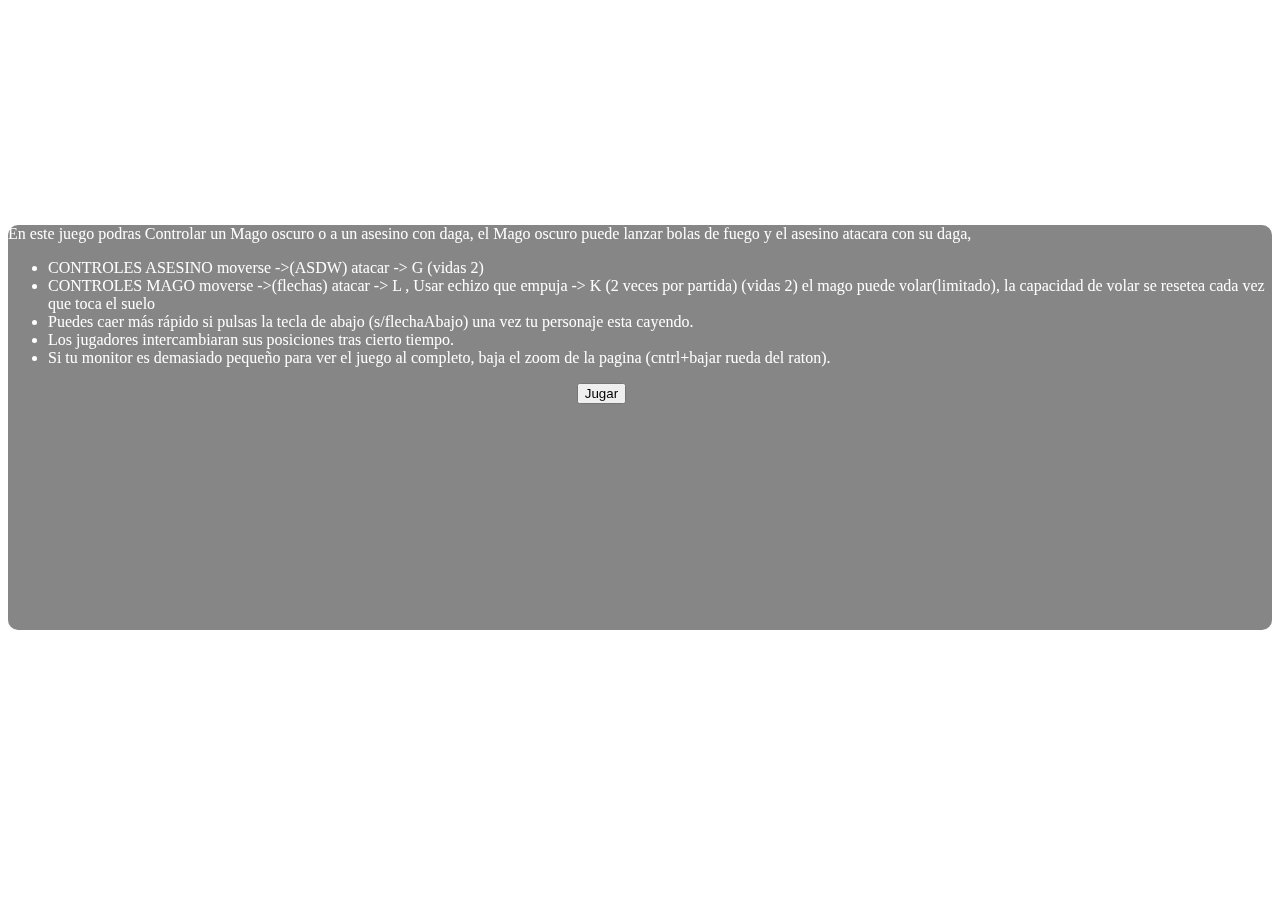
<file: zzJuego/Explicacion.html>
<!DOCTYPE html>
<html lang="en">

<head>
    <meta charset="UTF-8">
    <meta name="viewport" content="width=device-width, initial-scale=1.0">
    <title>Spooky Battle</title>
    <script src="script.js"></script>
    <link rel="stylesheet" href="../css/index.css">
    <link href="https://cdn.jsdelivr.net/npm/bootstrap@5.3.2/dist/css/bootstrap.min.css" rel="stylesheet" integrity="sha384-T3c6CoIi6uLrA9TneNEoa7RxnatzjcDSCmG1MXxSR1GAsXEV/Dwwykc2MPK8M2HN" crossorigin="anonymous">
    <script src="https://cdn.jsdelivr.net/npm/bootstrap@5.3.2/dist/js/bootstrap.bundle.min.js" integrity="sha384-C6RzsynM9kWDrMNeT87bh95OGNyZPhcTNXj1NW7RuBCsyN/o0jlpcV8Qyq46cDfL" crossorigin="anonymous"></script>

</head>

<body class="bodyJuego pe-5 ps-5">
    <div class="container textoJuego ">

        <p >En este juego podras Controlar un Mago oscuro o a un asesino con daga, el Mago oscuro puede lanzar bolas de fuego
            y el asesino atacara con su daga,</P>
<ul>
    <li>CONTROLES ASESINO moverse ->(ASDW) atacar -> G   (vidas 2)</li>

    <li>CONTROLES MAGO moverse ->(flechas) atacar -> L , Usar echizo que empuja -> K (2 veces por partida) (vidas 2) el mago puede volar(limitado), la capacidad de volar se resetea cada vez que toca el suelo</li>

    <li>Puedes caer más rápido si pulsas la tecla de abajo (s/flechaAbajo) una vez tu personaje esta cayendo.</li>

    <li>Los jugadores intercambiaran sus posiciones tras cierto tiempo.</li>

    <li>Si tu monitor es demasiado pequeño para ver el juego al completo, baja el zoom de la pagina (cntrl+bajar rueda del raton).</li>

</ul>

<button class="boton4 btn btn-dark mt-5" onclick="explicacion()">Jugar</button>

    </div>

</body>

</html>
</file>
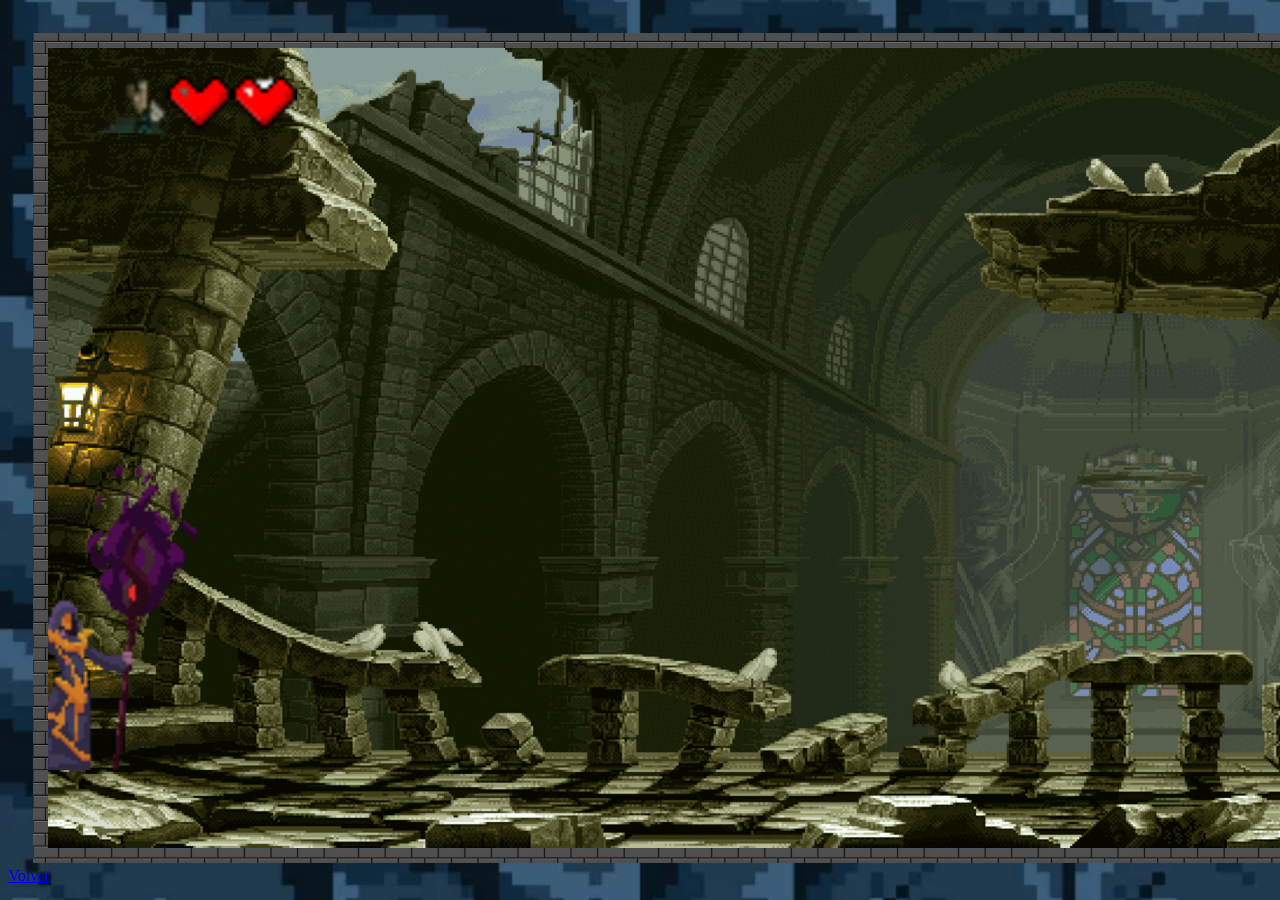
<file: zzJuego/juego.html>
<!DOCTYPE html>
<html lang="en">
<head>
    <link rel="shortcut icon" href="img/cr.png" type="image/x-icon">
    <meta charset="UTF-8">
    <meta name="viewport" content="width=device-width, initial-scale=1.0">
    <title>PVP violent0</title>
    <link href="https://cdn.jsdelivr.net/npm/bootstrap@5.3.2/dist/css/bootstrap.min.css" rel="stylesheet"
    integrity="sha384-T3c6CoIi6uLrA9TneNEoa7RxnatzjcDSCmG1MXxSR1GAsXEV/Dwwykc2MPK8M2HN" crossorigin="anonymous">
  <script src="https://cdn.jsdelivr.net/npm/bootstrap@5.3.2/dist/js/bootstrap.bundle.min.js"
    integrity="sha384-C6RzsynM9kWDrMNeT87bh95OGNyZPhcTNXj1NW7RuBCsyN/o0jlpcV8Qyq46cDfL"
    crossorigin="anonymous"></script>
    <style>
        canvas{
            
    border: 15px solid transparent; /* Borde transparente */
    border-image: url('../img/retro.jpg') 30 round; /* Imagen como borde */
        
    }
    </style>
</head>
<body style="width: 99%; height: 100%; background:fixed url(../img/ladrillos.jpg); background-position: center; background-size: cover; overflow: hidden;">
    <canvas style="margin-left: 2%; margin-top:2%"></canvas>
    <script src="script.js"></script>


    <a href="../html/inicio.html" class="btn btn-light ms-5 mt-5" >Volver</a>
</body>
</html>
</file>
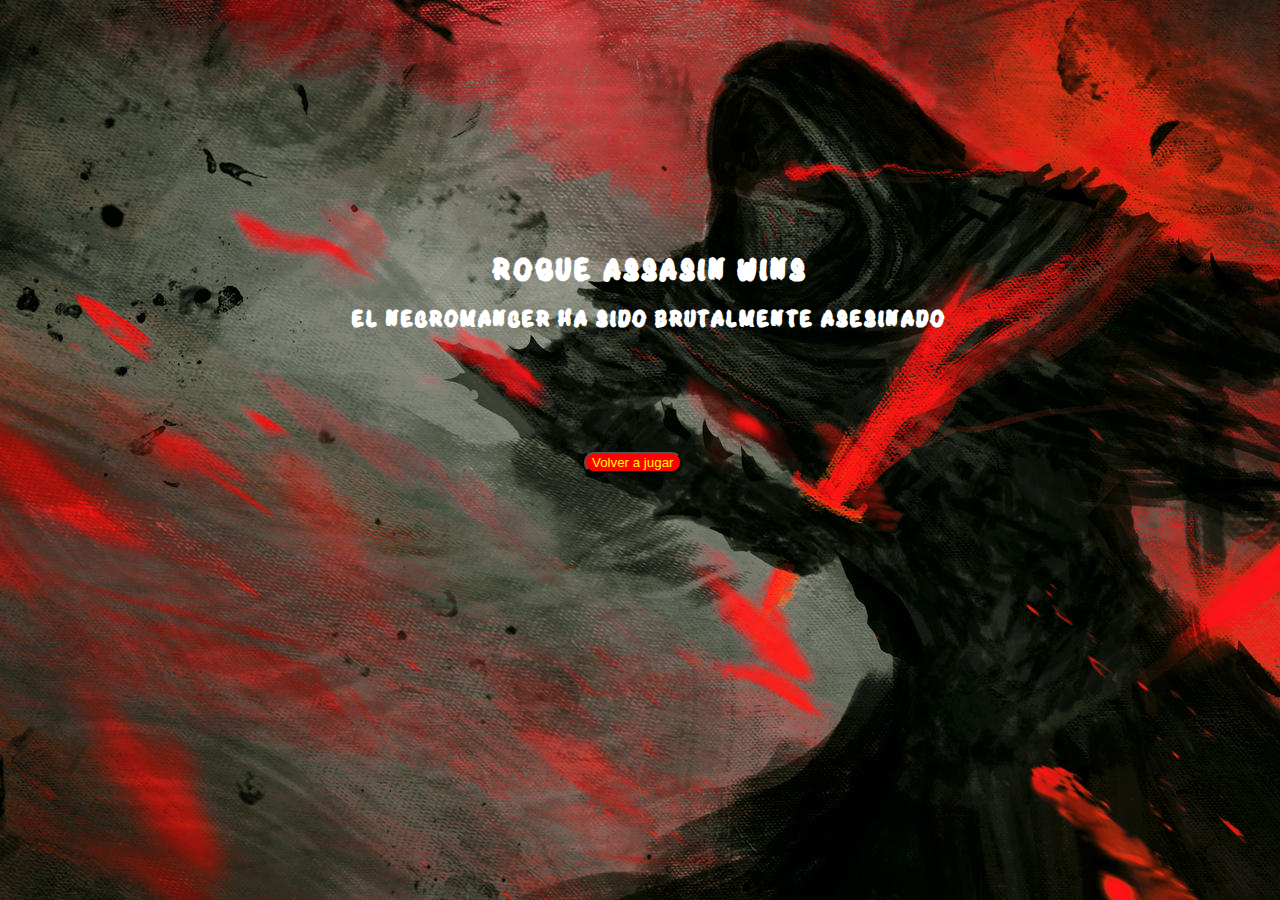
<file: zzJuego/finales/DagaGana.html>
<!DOCTYPE html>
<html lang="en">

<head>
    <meta charset="UTF-8">
    <meta name="viewport" content="width=device-width, initial-scale=1.0">
    <title>Dark Wizard Wins</title>
    <link href="https://cdn.jsdelivr.net/npm/bootstrap@5.3.2/dist/css/bootstrap.min.css" rel="stylesheet"
        integrity="sha384-T3c6CoIi6uLrA9TneNEoa7RxnatzjcDSCmG1MXxSR1GAsXEV/Dwwykc2MPK8M2HN" crossorigin="anonymous">
    <script src="../script.js"></script>
    <link rel="stylesheet" href="../../css/index.css">
</head>

<body style="height: 100%; width:100%; background-image: url('../img/DagaGana.jpg'); overflow: hidden">
    
    <div class="container col-5 letrasR">
        
            <div class="mt-5 md-6 " style="color: white;">
                <h1> Rogue Assasin Wins</h1>
                <h2> El Necromancer ha sido brutalmente asesinado</h2>
            </div>
    
    </div>
    <div class="container ">
        <button class="boton2 btn btn-warning" onclick="DagaGanaFinal()">Volver a jugar</button>
    </div>

</body>

</html>
</file>
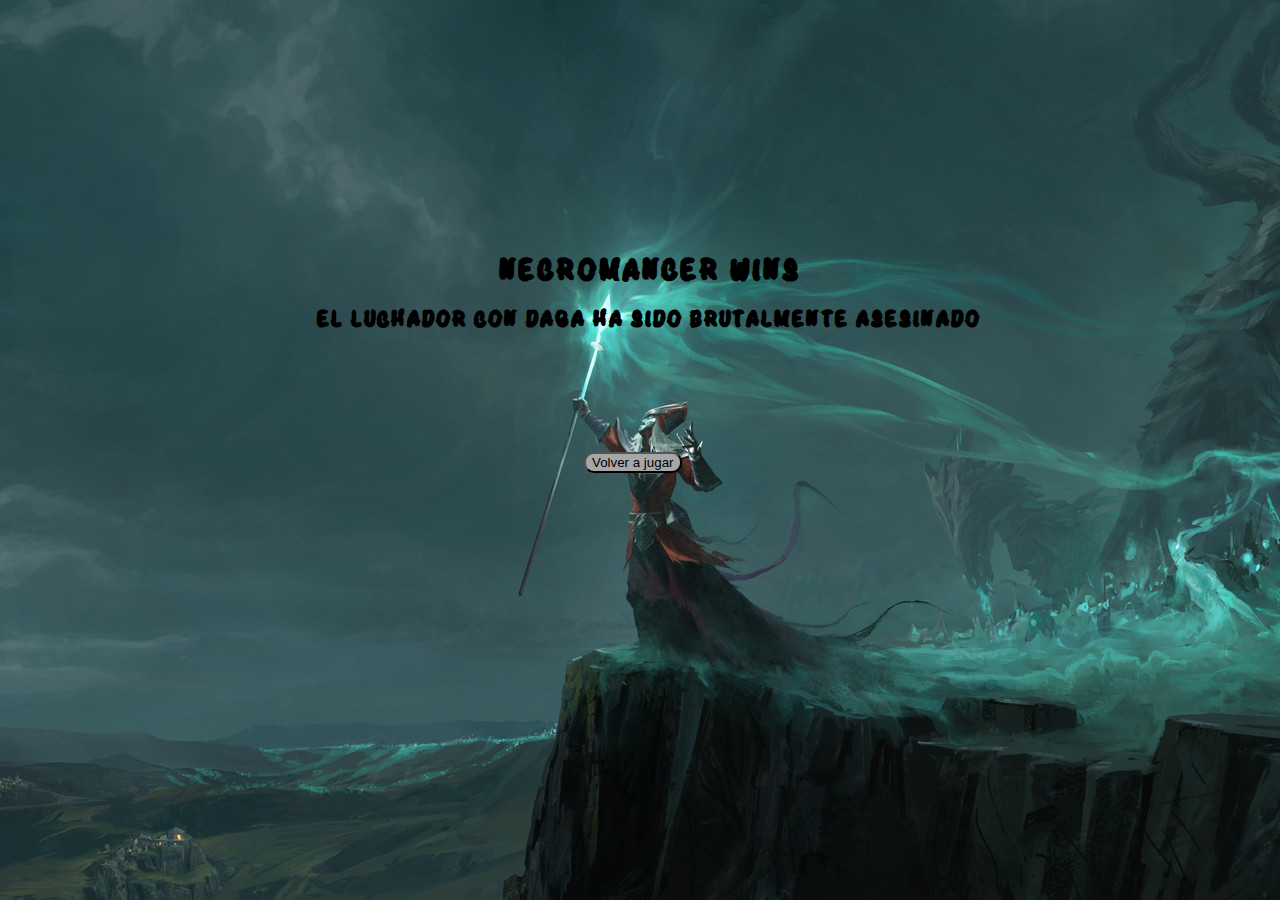
<file: zzJuego/finales/GanaMago.html>
<!DOCTYPE html>
<html lang="en">

<head>
    <meta charset="UTF-8">
    <meta name="viewport" content="width=device-width, initial-scale=1.0">
    <title>Dark Wizard Wins</title>
    <link href="https://cdn.jsdelivr.net/npm/bootstrap@5.3.2/dist/css/bootstrap.min.css" rel="stylesheet"
        integrity="sha384-T3c6CoIi6uLrA9TneNEoa7RxnatzjcDSCmG1MXxSR1GAsXEV/Dwwykc2MPK8M2HN" crossorigin="anonymous">
    <script src="../script.js"></script>
    <link rel="stylesheet" href="../../css/index.css">

</head>

<body style="height: 100%; width:100%; background-image: url('../img/magoGana.jpg'); overflow: hidden">
    <div class="container col-5 letrasR">
            <div class="mt-5 md-6 text-white">
                <h1> Necromancer Wins</h1>
                <h2> El luchador con daga ha sido brutalmente asesinado</h2>
        </div>
    </div>
    <div class="container">
        <button class="boton3 btn btn-dark" onclick="MagoGanaFinal()"> Volver a jugar</button>
    </div>
</body>

</html>
</file>
<file: css/index.css>
@font-face {
    font-family:halloween;
    src: url(../DangerNightPersonalUse-owdl4.ttf);
}
@font-face {
    font-family:halloween2;
    src: url(../DripOctober-vm0JA.ttf);
}
body{

    
    overflow-x: hidden;
    

    

}
ecetashalloween{
    display: none;
}

.contenido{
    display: block;

}

.comidas{
    width: 10vh;
    height: 30vh;
}

.bg-trans{
    background-color: rgba(255, 255, 255, 0);
    backdrop-filter: blur(10px);
}

video {
    position: fixed;
    top: 0;
    left: 0;
    width: 100%;
    height: 100%;
    object-fit: cover;
    z-index: -1;
}
.click{
    cursor: pointer;
}

.hover:hover{
 transform: scale(1.3);
 transition: all 0.2s;
}

.hober:hover{
    transform: scale(1.1);
 transition: all 0.2s;
 background-color: rgba(240, 248, 255, 0);
}

.recetasimg{
    height: 
    450px;
    
}
.titulo{
    font-family:halloween;
    color: rgb(254, 69, 1);
}
.fff{
    font-size: 8rem;
    margin-left: 15px;
}
.titulo1{
    font-family:halloween;
    font-size: 1.8rem;
}
.boton{
    font-family:halloween;
border-radius: 10px;
}
.fotos{
    
    border-radius: 10px;
}
.card-body{

    border-radius: 5px;
}

.letrasR{
    text-align: center;
    margin-top: 20%;
    font-family: halloween2;
}
.boton2{
    margin-top: 100px;
    margin-left: 45%;
    border-radius: 10px;
    background-color: red;
    color: yellow;
}
.boton3{
    margin-top: 100px;
    margin-left: 45%;
    border-radius: 10px;
    background-color: rgb(167, 167, 167);
    color: black;
}
.bodyJuego{
    background: fixed url(https://static.vecteezy.com/system/resources/previews/009/195/350/non_2x/dark-versus-battle-gaming-background-with-silver-texture-vector.jpg);
    background-repeat: no-repeat;
    background-size: cover;
    background-position: center;
}
#textogrande{
    padding-left: 10%;
}

audio{
    visibility: hidden;
    position: fixed;
  }

.boton4{
    margin-left: 45%;
}
.textoJuego{
    background-color: rgba(0, 0, 0, 0.473);
    color: white;
    backdrop-filter: blur(10px);
    border-radius: 10px;
    height: 45vh;
    
    margin-top: 25vh;
}
.textJuego{
    padding: 60px;
}

.recetashalloween{
    display: none;
}

@media screen and (max-width:768px) {
    .recetasimg{
        height: 250px;
        
    }
    .comidas{
        
    height: 15vh;
    }

    
    
}


@media screen and (max-width:991px) {
    
    #tarjeta{
        width: 14rem;
        font-size: 0.7rem;

        }
    
        .comidas{
        
            height: 17vh;
            }
        
        
    
}
@media screen and (max-width:768px) {
    
    #tarjeta{
        width: 10rem;
        font-size: 0.7rem;

        }

    .paddingRecetas{
        padding-left: 0%;
        font-size: 0.5rem;
    }
    
        
        
    
}
@media screen and (max-width:481px) {
    
    #tarjeta{
        width: 8rem;
        font-size: 0.5rem;
        
        }

        .card-title{
            font-size: 1rem;
        }

        #textogrande{
            font-size: 0.6rem;
        }
    
       
        
    
}
</file>
